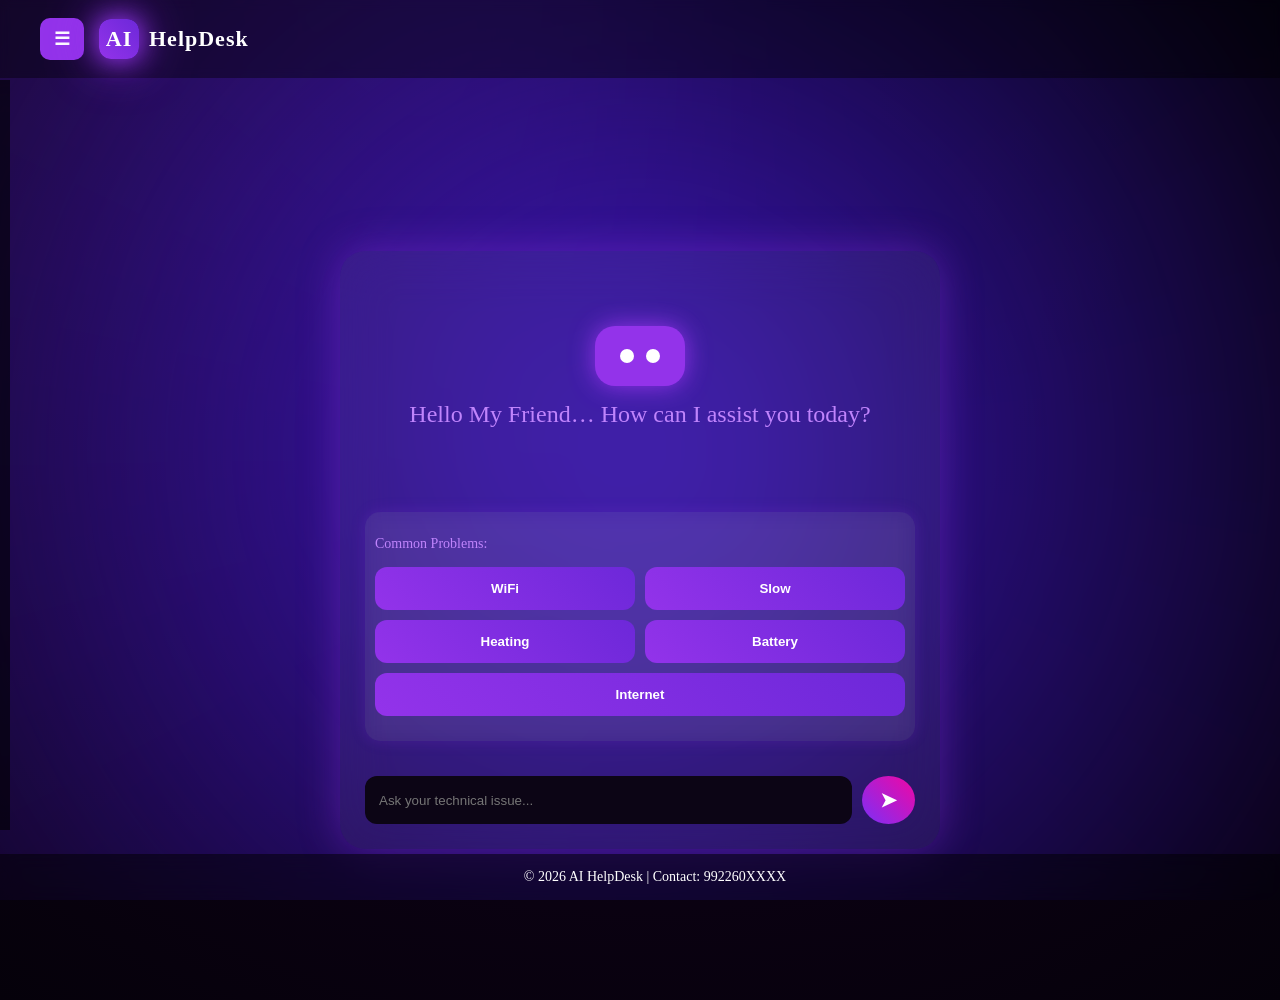
<file: templates/index.html>
<!DOCTYPE html>
<html>

<head>
    <link rel="icon" href="/static/logo.png" type="image/png">
    <title>AI HelpDesk</title>
    <link rel="stylesheet" href="/static/style.css">
</head>

<body>

<!-- NAVBAR -->
<nav id="navbar">

    <!-- LEFT SIDE -->
    <div class="nav-left">
        <button id="toggleHistory" class="icon-btn">☰</button>

        <div class="logo">
            <div class="ai-logo">AI</div>
            <span>HelpDesk</span>
        </div>
    </div>

    <!-- RIGHT SIDE -->
    

</nav>

<!-- HISTORY PANEL -->
<div id="historyPanel" class="history-panel">
    <h3>Chat History</h3>
    <div id="historyList"></div>
    <div class="nav-right">
        <a href="/logout" class="nav-btn logout">Logout</a>
    </div>
</div>

<!-- BACKGROUND -->
<div class="cyber-bg">
    
    <div class="particles"></div>
</div>

<!-- MAIN -->
<div class="main">

    <div class="chat-card">

        <!-- CHAT -->
        <div class="chat-area" id="chat">
            <div class="robot-intro">
                <div class="robot-head">
                    <div class="eye"></div>
                    <div class="eye"></div>
                </div>
                <h2 class="robot-text">
                    Hello My Friend… How can I assist you today?
                </h2>
            </div>
        </div>

        <!-- COMMON PROBLEMS -->
        <div class="recommend-box">
            <p>Common Problems:</p>
            <div class="suggestions">
                <button onclick="quick('wifi not working')">WiFi</button>
                <button onclick="quick('laptop slow')">Slow</button>
                <button onclick="quick('heating issue')">Heating</button>
                <button onclick="quick('battery draining fast')">Battery</button>
                <button onclick="quick('internet not working')">Internet</button>
            </div>
        </div>

        <!-- INPUT -->
        <div class="input-area">
            <input id="question" placeholder="Ask your technical issue...">
            <button onclick="sendMessage()" class="send-btn">➤</button>
        </div>

    </div>

</div>

<!-- FOOTER -->
<footer>
    © 2026 AI HelpDesk | Contact: 992260XXXX
</footer>

<script>

let history = JSON.parse(localStorage.getItem("chatHistory")) || []

// TOGGLE HISTORY
document.getElementById("toggleHistory").onclick = () => {
    document.getElementById("historyPanel").classList.toggle("active")
}

// SEND MESSAGE
async function sendMessage() {

    let input = document.getElementById("question")
    let msg = input.value

    if (msg === "") return

    saveHistory(msg)

    let chat = document.getElementById("chat")

    chat.innerHTML += `<div class="user-msg">${msg}</div>`

    input.value = ""

    chat.innerHTML += `<div class="bot-msg" id="thinking">AI is thinking...</div>`

    let res = await fetch("/chat", {
        method: "POST",
        headers: { "Content-Type": "application/json" },
        body: JSON.stringify({ message: msg })
    })

    let data = await res.json()

    document.getElementById("thinking").remove()

    let bubble = document.createElement("div")
    bubble.className = "bot-msg"
    chat.appendChild(bubble)

    typeText(bubble, data.reply)
    bubble.innerHTML += `
<div class="follow-ups">
    <button onclick="quick('still not working')">Still not working</button>
    <button onclick="quick('any other solution')">More help</button>
</div>
`

}

// TYPE EFFECT
function typeText(el, text) {
    let i = 0
    let interval = setInterval(() => {
        el.innerHTML += text[i]
        i++
        if (i >= text.length) clearInterval(interval)
    }, 15)
}

// HISTORY
function saveHistory(msg){
    history.push(msg)
    localStorage.setItem("chatHistory", JSON.stringify(history))
    loadHistory()
}

function loadHistory(){
    let list = document.getElementById("historyList")
    list.innerHTML = ""

    history.slice(-10).forEach(h=>{
        list.innerHTML += `<div class="history-item">${h}</div>`
    })
}

function quick(q) {
    document.getElementById("question").value = q
    sendMessage()
}

document.getElementById("question").addEventListener("keypress", function(e){
    if(e.key === "Enter") sendMessage()
})

loadHistory()

</script>

</body>
</html>
</file>
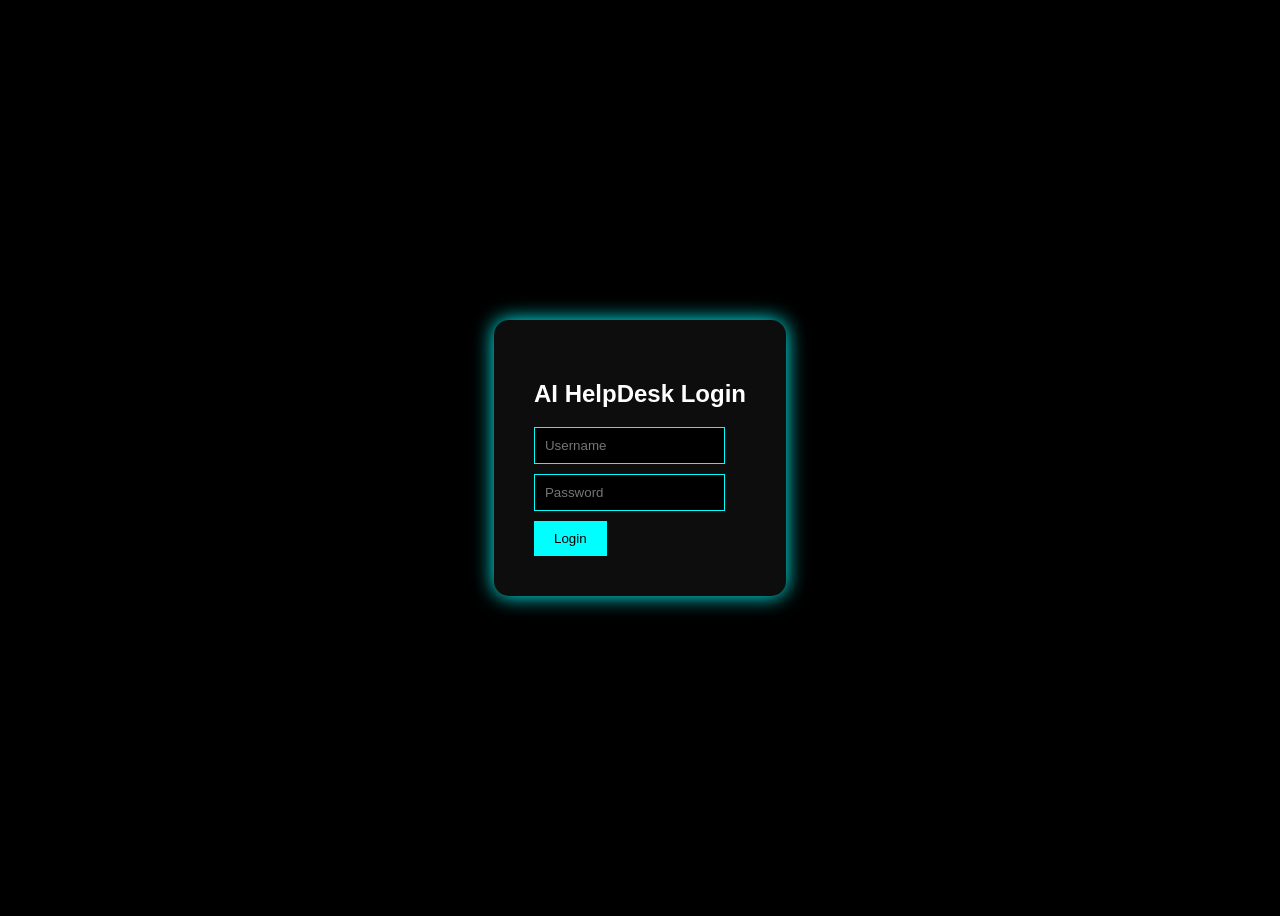
<file: templates/login.html>
<!DOCTYPE html>
<html>
<head>
<title>Login</title>

<style>

body{
background:black;
color:white;
display:flex;
justify-content:center;
align-items:center;
height:100vh;
font-family:sans-serif;
}

.box{
background:rgba(255,255,255,0.05);
padding:40px;
border-radius:15px;
backdrop-filter:blur(15px);
box-shadow:0 0 20px cyan;
}

input{
display:block;
margin:10px 0;
padding:10px;
background:black;
border:1px solid cyan;
color:white;
}

button{
padding:10px 20px;
background:cyan;
border:none;
cursor:pointer;
}

</style>

</head>

<body>

<form class="box" method="POST">

<h2>AI HelpDesk Login</h2>

<input name="username" placeholder="Username">
<input name="password" placeholder="Password">

<button>Login</button>

</form>

</body>
</html>
</file>
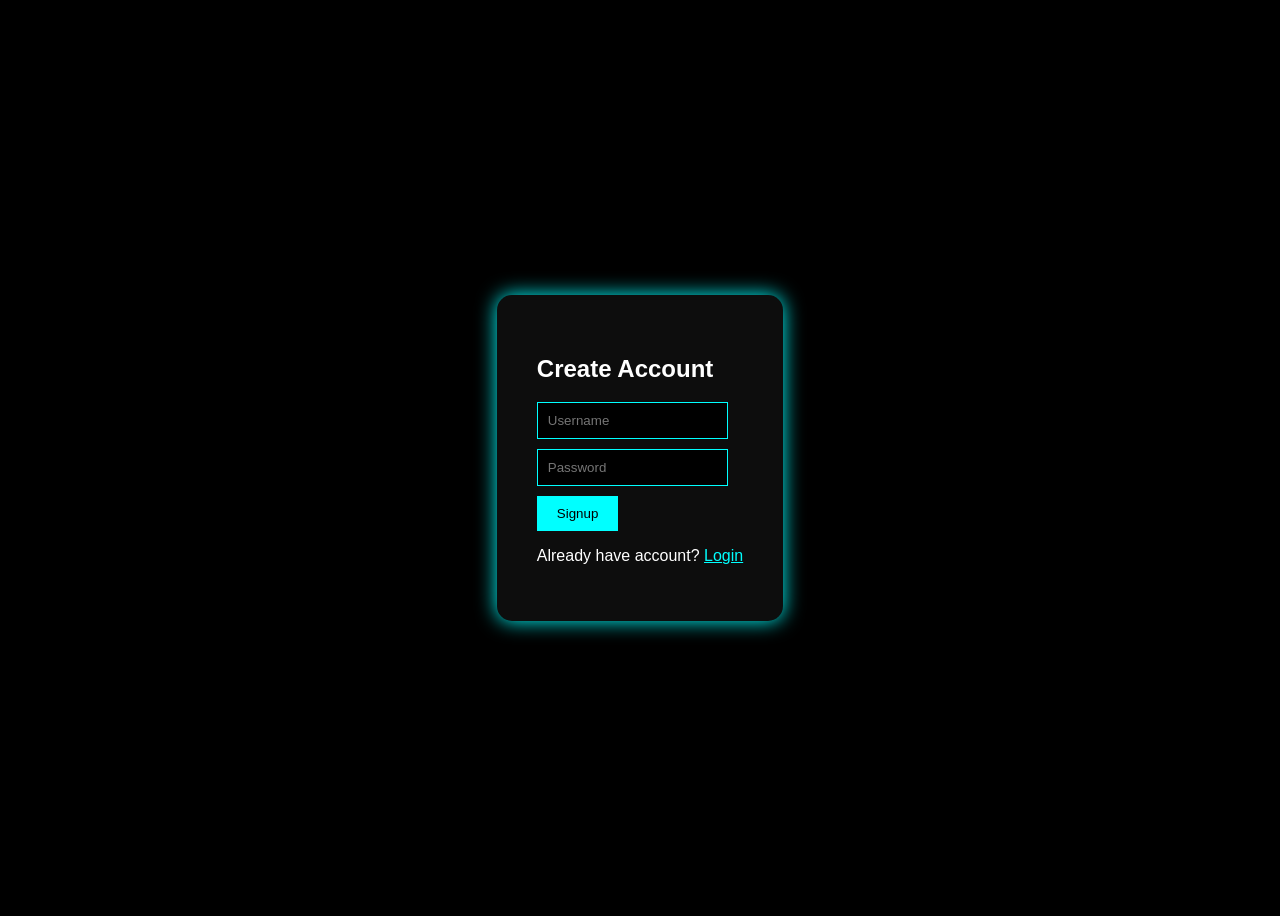
<file: templates/signup.html>
<!DOCTYPE html>
<html>
<head>
<title>Signup</title>

<style>
body{
background:black;
color:white;
display:flex;
justify-content:center;
align-items:center;
height:100vh;
font-family:sans-serif;
}

.box{
background:rgba(255,255,255,0.05);
padding:40px;
border-radius:15px;
backdrop-filter:blur(15px);
box-shadow:0 0 20px cyan;
}

input{
display:block;
margin:10px 0;
padding:10px;
background:black;
border:1px solid cyan;
color:white;
}

button{
padding:10px 20px;
background:cyan;
border:none;
cursor:pointer;
}

a{
color:cyan;
}
</style>

</head>

<body>

<form class="box" method="POST">

<h2>Create Account</h2>

<input name="username" placeholder="Username" required>
<input name="password" placeholder="Password" required>

<button>Signup</button>

<p>Already have account? <a href="/login">Login</a></p>

</form>

</body>
</html>
</file>
<file: static/style.css>
body{
margin:0;
font-family:Segoe UI;
background: radial-gradient(circle at top,#1a0128,#05010a);
color:white;
min-height:100vh;
display:flex;
flex-direction:column;
}

/* NAVBAR */

nav{
position:fixed;
width:100%;
top:0;
padding:18px 40px;
display:flex;
align-items:center;
background:rgba(0,0,0,0.4);
backdrop-filter:blur(5px);
transition:0.4s;
z-index:1000;
}

nav.scrolled{
background:rgba(0,0,0,0.7);
backdrop-filter:blur(15px);
}

/* LOGO */

.logo{
display:flex;
align-items:center;
gap:12px;
font-size:22px;
font-weight:600;
letter-spacing:1px;
}

.ai-logo{
width:40px;
height:40px;
border-radius:12px;
background:linear-gradient(45deg,#9333ea,#6d28d9);
display:flex;
align-items:center;
justify-content:center;
font-weight:bold;
box-shadow:0 0 20px #9333ea;
}

/* MAIN */

.main{
flex:1;
display:flex;
align-items:center;
justify-content:center;
margin-top:100px;
}

/* CHAT CARD */

.chat-card{
width:520px;
background:rgba(255,255,255,0.05);
border-radius:25px;
padding:25px;
backdrop-filter:blur(25px);
box-shadow:0 0 40px rgba(147,51,234,0.4);
}

/* CHAT AREA */

.chat-area{
height:420px;
overflow-y:auto;
padding-right:10px;
}

/* BUBBLES */

.user{
background:#9333ea;
padding:12px 16px;
border-radius:18px 18px 0 18px;
margin:12px 0;
width:fit-content;
margin-left:auto;
animation:fade 0.3s;
}

.bot{
background:#1f1033;
padding:12px 16px;
border-radius:18px 18px 18px 0;
margin:12px 0;
width:fit-content;
animation:fade 0.3s;
}

/* INPUT */

.input-area{
display:flex;
margin-top:15px;
gap:10px;
}

input{
flex:1;
padding:14px;
border-radius:12px;
border:none;
background:#0c0515;
color:white;
outline:none;
}

button{
padding:14px 22px;
border:none;
border-radius:12px;
background:linear-gradient(45deg,#9333ea,#6d28d9);
color:white;
cursor:pointer;
font-weight:600;
transition:0.3s;
}

button:hover{
transform:scale(1.08);
box-shadow:0 0 20px #9333ea;
}

/* FOOTER */

footer{
text-align:center;
padding:15px;
background:black;
font-size:14px;
}

@keyframes fade{
from{opacity:0;transform:translateY(10px)}
to{opacity:1}
}

/* PAGE LOAD FADE */

body{
animation:loadfade 1s ease;
}

@keyframes loadfade{
from{opacity:0}
to{opacity:1}
}

/* CYBER BACKGROUND */

.cyber-bg{
position:fixed;
width:100%;
height:100%;
top:0;
left:0;
z-index:-2;
overflow:hidden;
background:#05010a;
}

.grid{
position:absolute;
width:200%;
height:200%;
background:
linear-gradient(rgba(147,51,234,0.2) 1px, transparent 1px),
linear-gradient(90deg, rgba(147,51,234,0.2) 1px, transparent 1px);
background-size:60px 60px;
transform:rotateX(60deg);
animation:gridmove 10s linear infinite;
opacity:0.5;
}

@keyframes gridmove{
from{transform:translateY(0) rotateX(60deg)}
to{transform:translateY(-80px) rotateX(60deg)}
}

.glow{
position:absolute;
width:600px;
height:600px;
background:radial-gradient(circle,#9333ea55,transparent);
top:40%;
left:50%;
transform:translate(-50%,-50%);
animation:glowpulse 4s infinite;
}

@keyframes glowpulse{
0%{opacity:0.5}
50%{opacity:1}
100%{opacity:0.5}
}

/* PARTICLES */

.particles{
position:absolute;
width:100%;
height:100%;
background:url("https://www.transparenttextures.com/patterns/stardust.png");
opacity:0.3;
animation:particlesmove 40s linear infinite;
}

@keyframes particlesmove{
from{background-position:0 0}
to{background-position:1000px 1000px}
}

/* ROBOT INTRO */

.robot-intro{
text-align:center;
padding:40px 10px;
animation:float 3s infinite ease-in-out;
}

.robot-head{
width:90px;
height:60px;
margin:auto;
background:#9333ea;
border-radius:20px;
display:flex;
justify-content:center;
align-items:center;
gap:12px;
box-shadow:0 0 25px #9333ea;
}

.eye{
width:14px;
height:14px;
background:white;
border-radius:50%;
animation:blink 3s infinite;
}

@keyframes blink{
0%,90%,100%{transform:scaleY(1)}
95%{transform:scaleY(0.1)}
}

.robot-text{
margin-top:15px;
color:#c084fc;
font-weight:500;
}

/* CHAT BOX AUTO HEIGHT */

.chat-card{
width:520px;
min-height:300px;
max-height:600px;
}

.send-btn {
    background: linear-gradient(45deg,#7b2ff7,#f107a3);
    border: none;
    color: white;
    font-size: 20px;
    padding: 12px 18px;
    border-radius: 50%;
    cursor: pointer;
}
.chat-box::-webkit-scrollbar {
    width: 6px;
}

.chat-box::-webkit-scrollbar-track {
    background: transparent;
}

.chat-box::-webkit-scrollbar-thumb {
    background: rgba(255,255,255,0.2);
    border-radius: 10px;
}
.user-msg,.bot-msg{
background:rgba(255,255,255,0.1);
backdrop-filter:blur(10px);
padding:12px;
margin:8px;
border-radius:15px;
}
/* Hide ugly scrollbar */
.chat-area::-webkit-scrollbar {
    width: 6px;
}

.chat-area::-webkit-scrollbar-track {
    background: transparent;
}

.chat-area::-webkit-scrollbar-thumb {
    background: rgba(255,255,255,0.08);
    border-radius: 10px;
    backdrop-filter: blur(10px);
}

/* Firefox */
.chat-area {
    scrollbar-width: thin;
    scrollbar-color: rgba(255,255,255,0.1) transparent;
    scroll-behavior: smooth;
}
.recommend-box {
    margin-bottom: 10px;
    padding: 10px;
    border-radius: 15px;
    background: rgba(255,255,255,0.05);
    backdrop-filter: blur(10px);
    box-shadow: 0 0 15px rgba(147,51,234,0.2);
}

.recommend-box p {
    font-size: 14px;
    color: #c084fc;
    margin-bottom: 8px;
}
.follow-ups button{
    margin:5px;
    padding:6px 10px;
    border:none;
    border-radius:10px;
    background:rgba(147,51,234,0.2);
    color:white;
    cursor:pointer;
}
.history-panel{
    position:fixed;
    left:0;
    top:0;
    width:220px;
    height:100%;
    background:rgba(0,0,0,0.6);
    backdrop-filter:blur(15px);
    padding:15px;
    overflow-y:auto;
}

.history-panel h3{
    color:#c084fc;
}

.history-panel div{
    font-size:13px;
    margin:5px 0;
    opacity:0.8;
}

.suggestions {
    display: flex;
    flex-wrap: wrap;          /* 🔥 allows buttons to go next line */
    gap: 10px;
    margin: 15px 0;
}

.suggestions button {
    flex: 1 1 auto;
    min-width: 120px;         /* prevents collision */
    text-align: center;
}

.history-btn {
    position: fixed;
    top: 80px;
    left: 20px;
    z-index: 1001;
    background: #9333ea;
    color: white;
    border: none;
    padding: 10px 15px;
    border-radius: 10px;
    cursor: pointer;
}

.history-panel {
    position: fixed;
    left: -250px;   /* hidden */
    top: 0;
    width: 250px;
    height: 100%;
    background: rgba(0,0,0,0.8);
    backdrop-filter: blur(15px);
    padding: 20px;
    transition: 0.4s;
    overflow-y: auto;
}

.history-panel.active {
    left: 0;
}

.history-panel h3 {
    color: #c084fc;
    margin-bottom: 10px;
}

#historyList div {
    margin: 8px 0;
    padding: 8px;
    background: rgba(255,255,255,0.1);
    border-radius: 8px;
}

.history-panel {
    color: white;
    font-size: 14px;
}
.chat-area::-webkit-scrollbar {
    width: 5px;
}

.chat-area::-webkit-scrollbar-thumb {
    background: rgba(255,255,255,0.1);
    border-radius: 10px;
}

.chat-area::-webkit-scrollbar-track {
    background: transparent;
}

/* FIX MAIN ALIGNMENT */
.main {
    display:flex;
    justify-content:center;
    align-items:center;
    min-height:100vh;
}

/* FIX CHAT CARD */
.chat-card {
    width:520px;
    display:flex;
    flex-direction:column;
    gap:15px;
}

/* FIX INPUT INSIDE CARD */
.input-area {
    display:flex;
    gap:10px;
}

.input-area input {
    flex:1;
}

/* FIX FOOTER */
footer {
    position:fixed;
    bottom:0;
    width:100%;
    background:black;
}

/* LOGOUT BUTTON */
.logout-btn {
    position:absolute;
    right:30px;
    color:white;
    text-decoration:none;
}

/* HISTORY PANEL */
.history-panel {
    position:fixed;
    left:-250px;
    width:250px;
    height:100%;
    background:black;
    transition:0.4s;
    padding:20px;
}

.history-panel.active {
    left:0;
}

/* BUTTON FIX */
.suggestions {
    display:flex;
    flex-wrap:wrap;
    gap:10px;
}

.suggestions button {
    flex:1 1 45%;
}

/* REMOVE WHITE SCROLL */
.chat-area::-webkit-scrollbar {
    width:6px;
}

.chat-area::-webkit-scrollbar-thumb {
    background:rgba(255,255,255,0.2);
}

/* 🔥 NEW WAVE BACKGROUND */
.wave, .wave2 {
    position:absolute;
    width:200%;
    height:200%;
    background: radial-gradient(circle, rgba(147,51,234,0.2), transparent);
    animation:waveMove 10s linear infinite;
}

.wave2 {
    animation-duration: 20s;
    opacity:0.5;
}

@keyframes waveMove {
    from { transform:translateY(0) }
    to { transform:translateY(-200px) }
}

/* NAV RIGHT */
.nav-right {
  /* margin-right: auto; */ /* REMOVE THIS */
  display: flex;
  gap: 10px;
  justify-content: flex-end; /* ADD THIS */
   /* Optional: push group to far right if parent allows */
}


.nav-btn{
background:#9333ea;
border:none;
padding:10px 15px;
border-radius:10px;
color:white;
cursor:pointer;
}

.logout{
background:#e11d48;
}

/* HISTORY PANEL FIX */
.history-panel{
position:fixed;
top:80px;
left:-260px;
width:240px;
height:80%;
background:rgba(0,0,0,0.6);
backdrop-filter:blur(20px);
padding:15px;
transition:0.4s;
z-index:999;
overflow:auto;
}

.history-panel.active{
left:0;
}

.history-item{
padding:10px;
background:rgba(255,255,255,0.1);
margin:8px 0;
border-radius:10px;
}

/* FIX CHAT LAYOUT */
.chat-card{
width:550px;
max-height:85vh;
display:flex;
flex-direction:column;
justify-content:space-between;
}

/* CHAT AREA FIX */
.chat-area{
flex:1;
overflow-y:auto;
padding:10px;
}

/* INPUT ALWAYS VISIBLE */
.input-area{
display:flex;
gap:10px;
margin-top:10px;
}

/* FOOTER GLASS */
footer{
background:rgba(0,0,0,0.5);
backdrop-filter:blur(10px);
}

/* HIDE SCROLLBAR */
.chat-area::-webkit-scrollbar{
width:5px;
}
.chat-area::-webkit-scrollbar-thumb{
background:rgba(255,255,255,0.2);
border-radius:10px;
}

/* BETTER BACKGROUND ANIMATION */
.grid{
animation:gridmove 8s linear infinite;
opacity:0.4;
}
/* NAV LEFT */
.nav-left{
display:flex;
align-items:center;
gap:15px;
}

/* ICON BUTTON */
.icon-btn{
background:#9333ea;
border:none;
padding:10px 14px;
border-radius:10px;
color:white;
font-size:18px;
cursor:pointer;
}

/* FIX LOGO POSITION */
.logo{
display:flex;
align-items:center;
gap:10px;
}

.follow-ups{
margin-top:10px;
display:flex;
gap:10px;
}

.follow-ups button{
background:#6d28d9;
border:none;
padding:8px 12px;
border-radius:10px;
color:white;
cursor:pointer;
font-size:12px;
}
.ai-logo{
box-shadow:0 0 25px #9333ea, 0 0 50px #9333ea;
}

/* ===== PREMIUM AI BACKGROUND ===== */

.cyber-bg{
position:fixed;
top:0;
left:0;
width:100%;
height:100%;
z-index:-2;
background: radial-gradient(circle at 20% 20%, #0a0015, #000000 70%);
overflow:hidden;
}

/* ===== FLOWING WAVE LAYER ===== */

.cyber-bg::before{
content:"";
position:absolute;
width:200%;
height:200%;
top:-50%;
left:-50%;

background: conic-gradient(
    from 0deg,
    #000000,
    #18012d,
    #471395,
    #7837e1
);

opacity:0.25;
filter: blur(120px);

animation: rotateWave 20s linear infinite;
}

/* ===== SECOND WAVE ===== */

.cyber-bg::after{
content:"";
position:absolute;
width:180%;
height:180%;
top:-40%;
left:-40%;

background: radial-gradient(circle, #3c16ba, transparent 60%);
filter: blur(100px);

animation: pulseWave 8s ease-in-out infinite;
}

/* ===== ANIMATIONS ===== */

@keyframes rotateWave{
0%{transform: rotate(0deg)}
100%{transform: rotate(360deg)}
}

@keyframes pulseWave{
0%{transform: scale(1); opacity:0.3}
50%{transform: scale(1.2); opacity:0.6}
100%{transform: scale(1); opacity:0.3}
}

/* ===== GRAIN EFFECT (CINEMATIC) ===== */

body::after{
content:"";
position:fixed;
top:0;
left:0;
width:100%;
height:100%;
background:url("https://www.transparenttextures.com/patterns/noise.png");
opacity:0.05;
z-index:-1;
}
</file>
